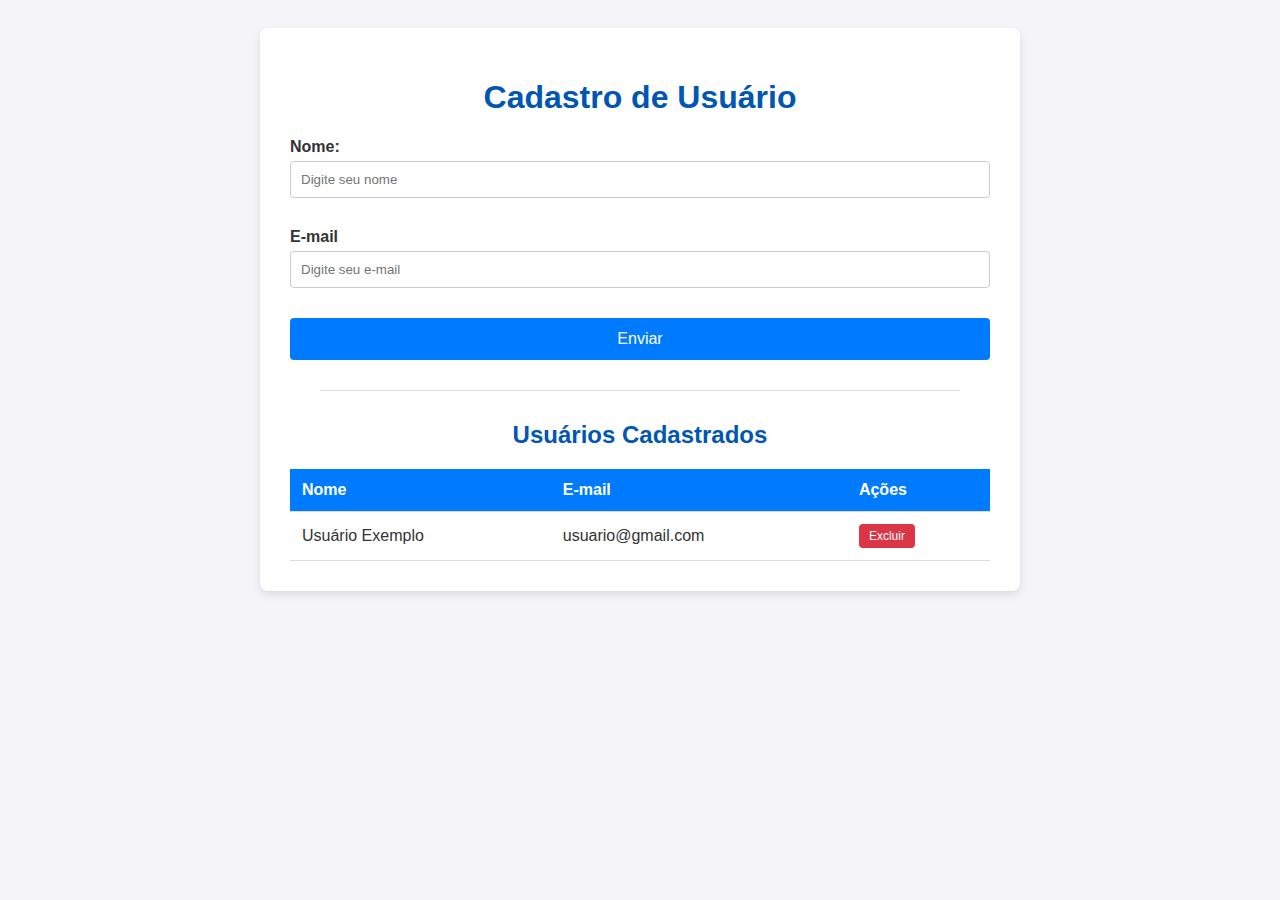
<file: index.html>
<!DOCTYPE html>
<html lang="en">
    <head>
        <meta charset="UTF-8">
        <meta name="viewport" content="width=devide-widht, initial-scale=1.0">
        <title>Cadastro de Usuário</title>
        <link rel="stylesheet" href="stylee.css">

    </head>
    <body>
        <div class="container">
        <h1>Cadastro de Usuário</h1>

        <form id="user-form">
            <div class="form-group">
            <label for="name">Nome:</label>
            <input type="text" id="name" placeholder="Digite seu nome">
            </div>

            <div class="form-group">
                <label for="email">E-mail</label>
                <input type="email" id="email" placeholder="Digite seu e-mail">
            </div>

            <button type="submit">Enviar</button>
        </form>
       
        <hr>

        <h2>Usuários Cadastrados</h2>
        <table id="user-table">
            <thead>
                <tr>
                    <th>Nome</th>
                    <th>E-mail</th>
                    <th>Ações</th>

                </tr>
            </thead>

            <tbody id="user-list-body">
                <!-- Os usuários cadastrados serão inseridos aqui dinamicamente-->
                 <tr>
                    <td>Usuário Exemplo</td>
                    <td>usuario@gmail.com</td>
                    <td>
                        <button class="delete-btn">Excluir</button>
                    </td>
                 </tr>
            </tbody>
        </table>
        </div>
    </body>

    <script src="script.js"></script>
  
</html>
</file>
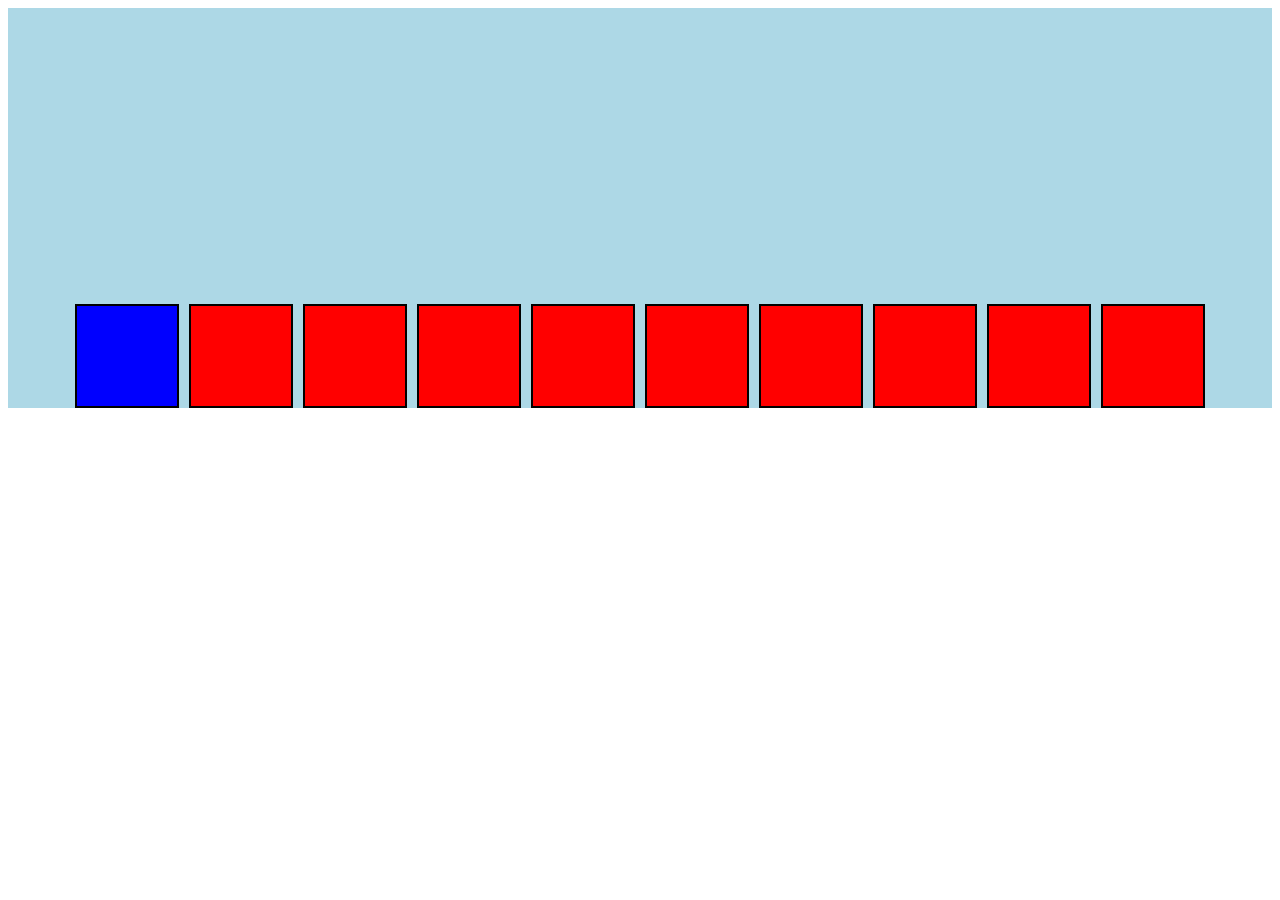
<file: aula913.html>
<!DOCTYPE html>
<html lang="en">
    <head>
        <meta charset="UTF-8">
        <meta name="viewport" content="width=devide-widht, initial-scale=1.0">
        <title>Flexbox</title>
        <link rel ="stylesheet" href="aula913.css">
    </head>

    <body>
        <div class="container">
        <div class = "box" >
        </div>
        <div class = "box" >
        </div>
        <div class = "box" >
        </div>
        <div class = "box" >
        </div>
        <div class = "box" >
        </div>
        <div class = "box" >
        </div>
        <div class = "box" >
        </div>
        <div class = "box" >
        </div>
        <div class = "box" >
        </div>
        <div class = "box-blue" >
        </div>
        </div>
    </body>
</html>
</file>
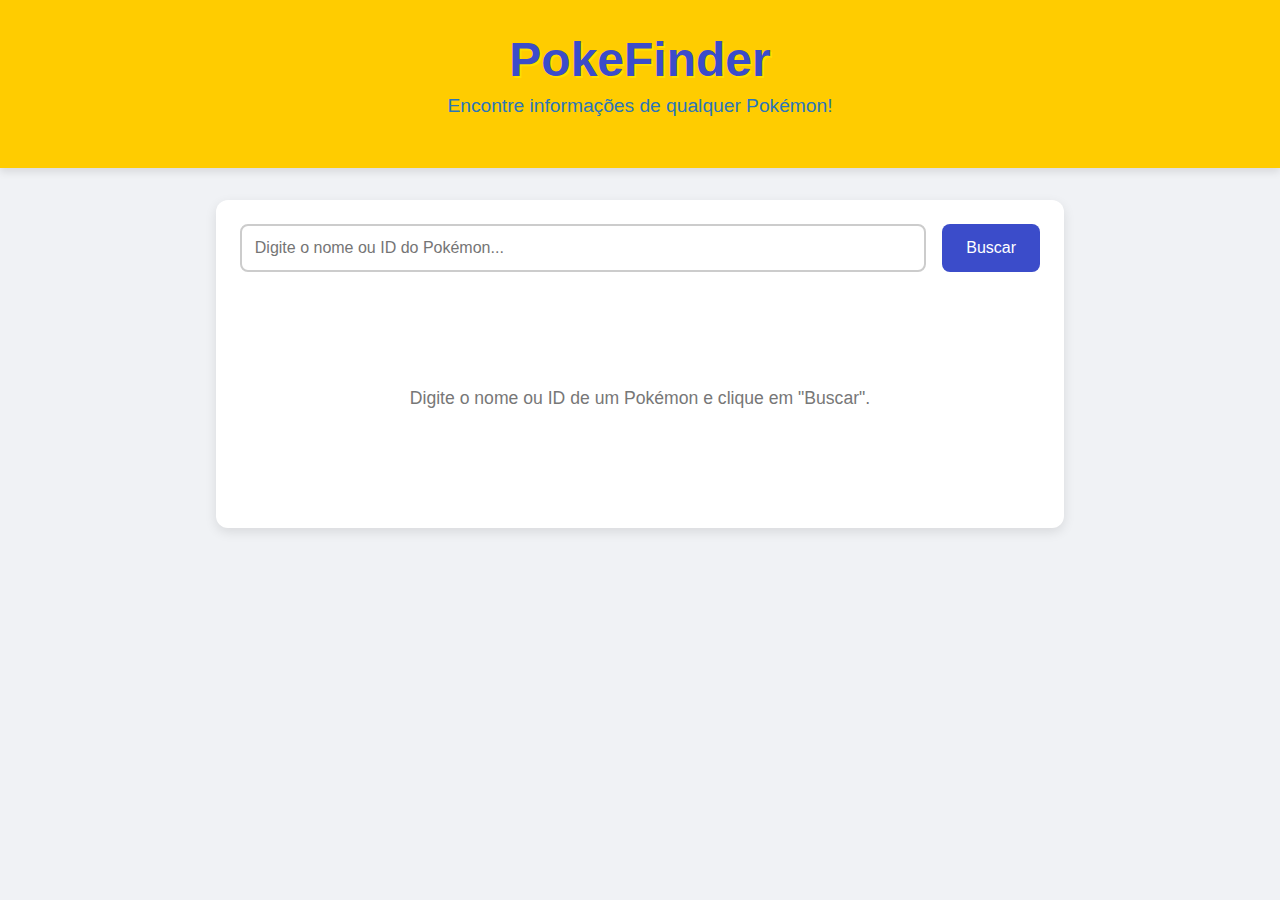
<file: indexx.html>
<!DOCTYPE html>
<html lang="pt-br">
<head>
    <meta charset="UTF-8">
    <meta name="viewport" content="width=device-width, initial-scale=1.0">
    <title>Busca de Pokémon</title>
    <link rel="stylesheet" href="styleee.css">
</head>
<body>
    <header>
        <h1>PokeFinder</h1>
        <p>Encontre informações de qualquer Pokémon!</p>
    </header>

    <main>
        <div class="search-box">
            <input type="text" id="pokemon-input" placeholder="Digite o nome ou ID do Pokémon...">
            <button id="search-button">Buscar</button>
        </div>

        <div id="pokemon-card-container">
            <p id="initial-message">Digite o nome ou ID de um Pokémon e clique em "Buscar".</p>
        </div>
    </main>

    <script src="scriptt.js"></script>
</body>
</html>
</file>
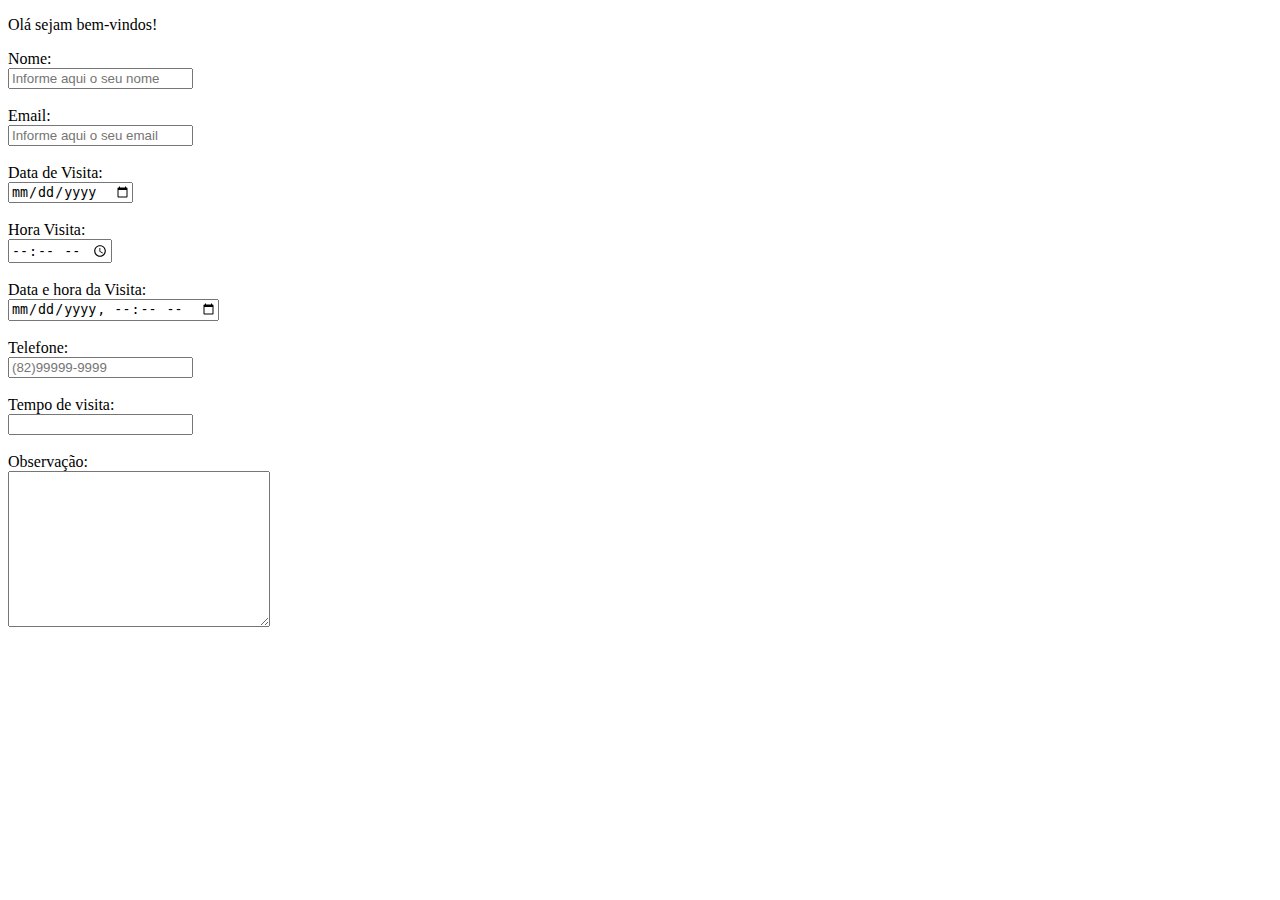
<file: paginalogin.html>
<!DOCTYPE html>
<html lang="en">
   <head>
       <title>Trabalho com Formulário</title>
   </head>


   <body>
       <form action ="#" method="post">
           <p>Olá sejam bem-vindos!</p>
           <label for = "nome">Nome: </label>
           <br>
           <input
           type="text"
           name="nome"
           id="nome"
           placeholder="Informe aqui o seu nome"
           required
           >
           <br>
           <br>


           <label for="email">Email:</label>
           <br>
           <input
           type="email"
           name="email"
           id="email"
           placeholder="Informe aqui o seu email"
           size="20"
           >


           <br>
           <br>
           <label for="data_visita">Data de Visita:</label>
           <br>
           <input
           type="date"
           name="data_visita"
           id="data_visita"
           placeholder="Informe aqui a data de visita"
           >


           <br>
           <br>
           <label for="hora_visita">Hora Visita:</label>
           <br>
           <input
           type="time"
           name="hora_visita"
           id="hora_visita"
           >


           <br>
           <br>
           <label for="data_hora_visita">Data e hora da Visita:</label>
           <br>
           <input
           type="datetime-local"
           name="data_hora_visita"
           id="data_hora_visita"
           >


           <br>
           <br>
           <label for="telefone">Telefone:</label>
           <br>
           <input
           type="tel"
           name="telefone"
           id="telefone"
           placeholder="(82)99999-9999"
           >


           <br>
           <br>
           <label for="tempo">Tempo de visita:</label>
           <br>
           <input
           type="number"
           name="tempo"
           id="tempo"
           >


           <br>
           <br>
           <label for="observacao">Observação:</label>
           <br>
           <textarea
           name="observacao"
           id="observacao"
           cols="30"
           rows="10"
           placeholder="Observção"
           >
        
  
           </textarea>
      
          
       </form>
   </body>


</html>
</file>
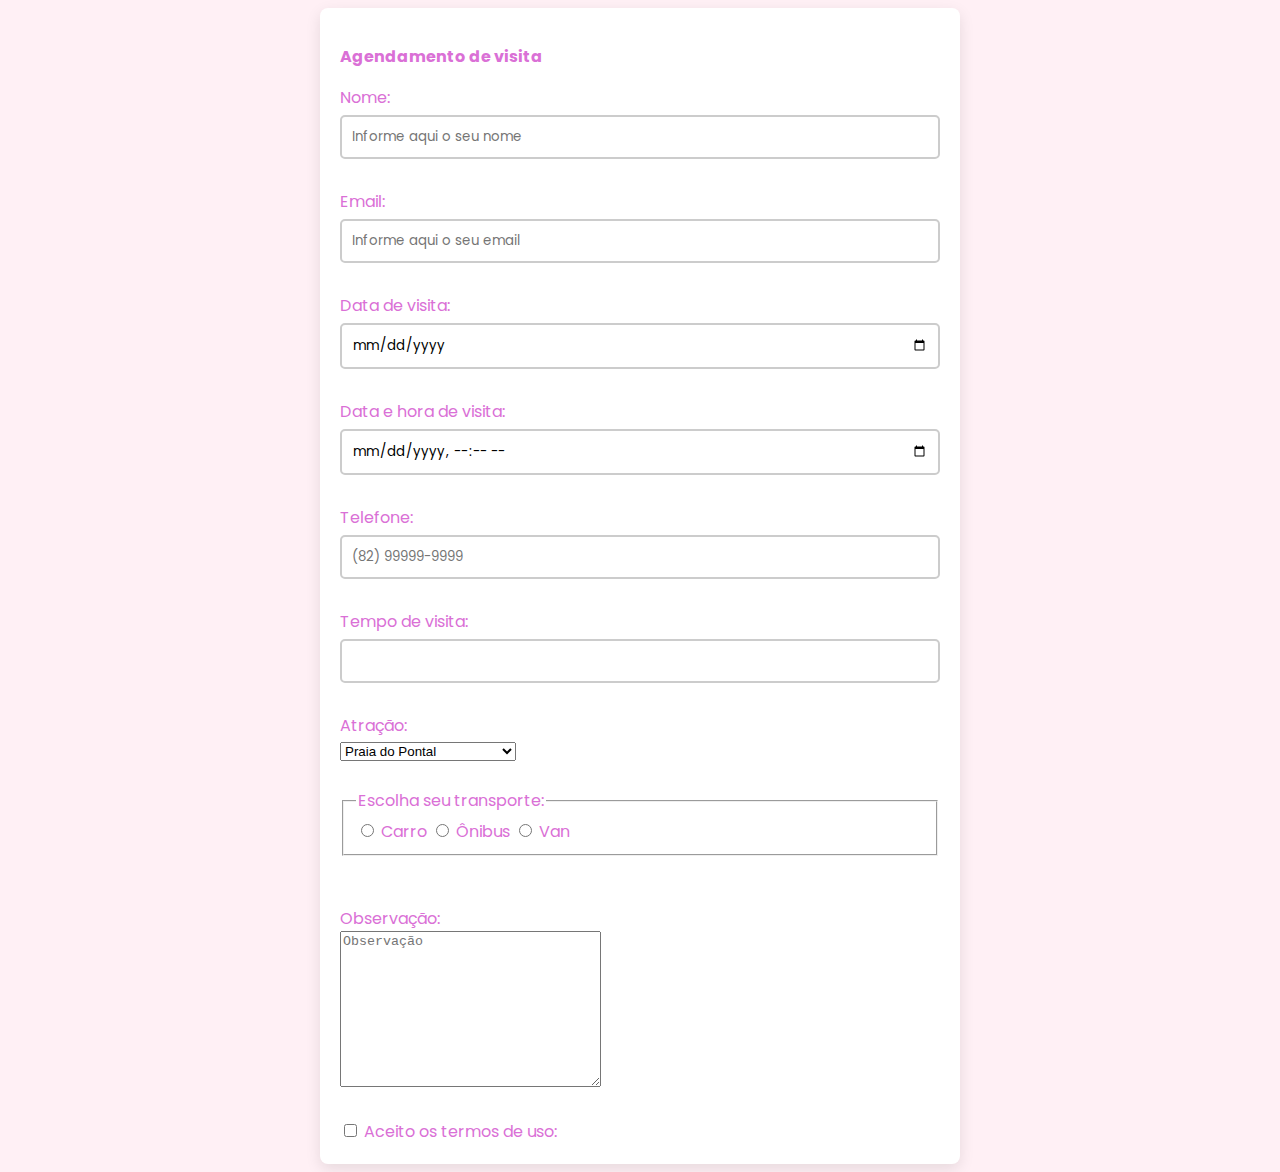
<file: pweb.html>
<!DOCTYPE html>
<html lag="pt-br">
<head>
    <meta charset="UTF-8">
    <meta name="viewport" content="width=devide-widht, initial-scale=1.0">
    <link rel="preconnect" href="https://fonts.googleapis.com">
    <link rel="preconnect" href="https://fonts.gstatic.com" crossorigin>
    <link href="https://fonts.googleapis.com/css2?family=Poppins:ital,wght@0,400;0,600;0,700;1,400&display=swap" rel="stylesheet">
    <link rel="stylesheet" href="style.css">
    <title> Trabalho com formulário </title>
</head>
<body>
    <!--post=envia dados no corpo de requisição, get=envia dados via URL como parâmetros-->
    <form action="#" method="post">
        <p>Agendamento de visita</p>
        <label for="nome">Nome:</label>
        <br>
        <input
        type="text"
        name="nome"
        id="nome"
        placeholder="Informe aqui o seu nome"
        size="30"/>
        <!--required=campo obrigatório, disabled=não pode preencher o campo-->

        <br><br>
        <label for="email">Email:</label>
        <br>
        <input
        type="email"
        name="email"
        id="email1"
        placeholder="Informe aqui o seu email"
        size="30"/>

        <br><br>
        <label for="data_visita">Data de visita:</label>
        <br>
        <input
        type="date"
        name="data_visita"
        id="data_visita"/>

        <br><br>
        <label for="hora_visita">Data e hora de visita:</label>
        <br>
        <input
        type="datetime-local"
        name="data_hora_visita"
        id="data_hora_visita"/>

        <br><br>
        <label for="telefone">Telefone:</label>
        <br>
        <input
        type="tel"
        name="telefone"
        id="telefone"
        placeholder="(82) 99999-9999"/>

        <br><br>
        <label for="tempo">Tempo de visita:</label>
        <br>
        <input
        type="number"
        name="tempo"
        id="tempo"
        min="1"
        max="10"
        step="2"/>

        <br><br>
        <label for="atracao">Atração:</label>
        <br>
        <select name="atracao" id="atracao">
            <option value="praia_do_frances">Praia do Francês</option>
            <option value="praia_do_gunga">Praia do Gunga</option>
            <option value="praia_do_pontal" selected >Praia do Pontal</option>
            <option value="praia_do_lagoa_do_mundo">Praia do Lagoa do Mundo</option>
            <option value="praia_da_barra">Praia da Barra</option>
        </select>

        <br><br>
        <fieldset>
            <legend>Escolha seu transporte:</legend>
            <input type="radio" name="transporte" id="carro" value="carro">
            <label for="carro">Carro</label>
            <input type="radio" name="transporte" id="onibus" value="onibus">
            <label for="onibus">Ônibus</label>
            <input type="radio" name="transporte" id="van" value="van">
            <label for="van">Van</label>
        </fieldset>

        <br><br>
        <label for="observacao">Observação:</label>
        <br>
        <textarea
        name="observacao"
        id="observacao"
        cols="30"
        rows="10"
        placeholder="Observação"
        ></textarea>

        <br><br>
        <input type="checkbox" name="termos" id="termos">
        <label for="termos">Aceito os termos de uso:</label>
    </form>
</body>
</html>
</file>
<file: stylee.css>
body{
    font-family: Helvetica, Arial, sans-serif;
    background-color: #f4f4f9;
    color: #333;
    display: flex;
    justify-content: center;
    padding: 20px;
}

.container{
    background-color: #fff;
    padding: 30px;
    border-radius: 8px;
    box-shadow: 0 4px 8px rgba(0, 0, 0, 0.1);
    width: 100%;
    max-width: 700px;
}

h1, h2{
    text-align: center;
    color: #0056b3;
}

hr{
    margin: 30px;
    border: 0;
    border-top: 1px solid #ddd;
}

.form-group{
    margin-bottom: 30px;
}

label{
    display: block;
    margin-bottom: 5px;
    font-weight: bold;
}

input{
    width: 100%;
    padding: 10px;
    border: 1px solid #ccc;
    border-radius: 4px;
    box-sizing: border-box;
}

button{
    width: 100%;
    padding: 12px;
    background-color: #007bff;
    color:white;
    border: none;
    border-radius: 4px;
    cursor: pointer;
    font-size: 16px;
    transition: background-color 0.3s;
}

button:hover{
    background-color: #0056b3;
}

table{
    width: 100%;
    border-collapse: collapse;
    margin-top: 20px;
}

th, td{
    padding: 12px;
    text-align: left;
    border-bottom: 1px solid #ddd;
}

thead th{
    background-color: #007bff;
    color: white;
}

tbody tr:nth-child(even){
    background-color: #f9f9f9;
}

.delete-btn{
    background-color: #dc3545;
    padding: 5px 10px;
    font-size: 12px;
    width: auto;
}

.delete-btn:hover{
    background-color: #c82333;
}
</file>
<file: aula913.css>
.container{
    background-color: lightblue;
    display:flex;
    /*flex-direction: row;
    flex-wrap: wrap-reverse;*/
    flex-flow: row wrap-reverse;
    justify-content: center;
    gap: 10px;
    height: 400px;
}

.box{
    background-color: red;
    width: 100px;
    height: 100px;
    border: 2px solid black;
    box-shadow: 2px, 2px, 5px gray;
}

.box-blue{
    background-color: blue;
    width: 100px;
    height: 100px;
    border: 2px solid black;
    box-shadow: 2px, 2px, 5px gray;
    order: -1;
}
</file>
<file: styleee.css>
body {
    font-family: Arial, sans-serif;
    background-color: #f0f2f5;
    color: #333;
    display: flex;
    flex-direction: column;
    align-items: center;
    min-height: 100vh;
    margin: 0;
}

header {
    background-color: #ffcc00;
    width: 100%;
    text-align: center;
    padding: 2rem 0;
    box-shadow: 0 4px 8px rgba(0, 0, 0, 0.1);
}

h1 {
    font-size: 3rem;
    color: #3b4cca;
    margin: 0;
    text-shadow: 2px 2px #ffde00;
}

p {
    font-size: 1.2rem;
    color: #2a75bb;
    margin-top: 0.5rem;
}

main {
    width: 90%;
    max-width: 800px;
    margin: 2rem auto;
    padding: 1.5rem;
    background-color: #fff;
    border-radius: 12px;
    box-shadow: 0 4px 12px rgba(0, 0, 0, 0.1);
}

.search-box {
    display: flex;
    gap: 1rem;
    margin-bottom: 2rem;
}

#pokemon-input {
    flex-grow: 1;
    padding: 0.8rem;
    font-size: 1rem;
    border: 2px solid #ccc;
    border-radius: 8px;
    transition: border-color 0.3s;
}

#pokemon-input:focus {
    border-color: #3b4cca;
    outline: none;
}

#search-button {
    padding: 0.8rem 1.5rem;
    font-size: 1rem;
    background-color: #3b4cca;
    color: #fff;
    border: none;
    border-radius: 8px;
    cursor: pointer;
    transition: background-color 0.3s;
}

#search-button:hover {
    background-color: #2a75bb;
}

#initial-message {
    text-align: center;
    color: #777;
    font-size: 1.1rem;
}

#pokemon-card-container {
    display: flex;
    justify-content: center;
    align-items: center;
    flex-direction: column;
    min-height: 200px;
}

.pokemon-card {
    background-color: #f9f9f9;
    border: 1px solid #ddd;
    border-radius: 12px;
    padding: 2rem;
    text-align: center;
    box-shadow: 0 2px 8px rgba(0, 0, 0, 0.1);
    width: 100%;
    max-width: 400px;
}

.pokemon-card h2 {
    font-size: 2.5rem;
    text-transform: capitalize;
    color: #3b4cca;
    margin-top: 0;
}

.pokemon-image {
    width: 150px;
    height: 150px;
    object-fit: contain;
    margin-bottom: 1rem;
}

.info-list {
    list-style: none;
    padding: 0;
    text-align: left;
    margin-top: 1.5rem;
}

.info-list li {
    background-color: #e6e9ee;
    padding: 0.5rem 1rem;
    border-radius: 6px;
    margin-bottom: 0.5rem;
    display: flex;
    justify-content: space-between;
}

.info-list li strong {
    color: #2a75bb;
}

.error-message {
    color: #d9534f;
    font-size: 1.2rem;
    text-align: center;
}
</file>
<file: style.css>
body{
    font-family: 'Poppins', sans-serif;
    background-color: #FFF0F5;
    color: #DA70D6
}
p{
    font-weight: 700
}
form{
    max-width: 600px;
    margin: 0 auto;
    padding: 20px;
    background-color: #fff;
    border-radius: 8px;
    box-shadow: 0 5px 15px rgba(0, 0, 0, 0.1);
}
input:not([type="checkbox"]):not([type="radio"]){
    width: 100%;
    padding: 10px;
    margin: 5px 0;
    box-sizing: border-box;
    border-radius: 5px;
    border: 2px solid #ccc;
    font-family: 'Poppins', sans-serif;
}
</file>
